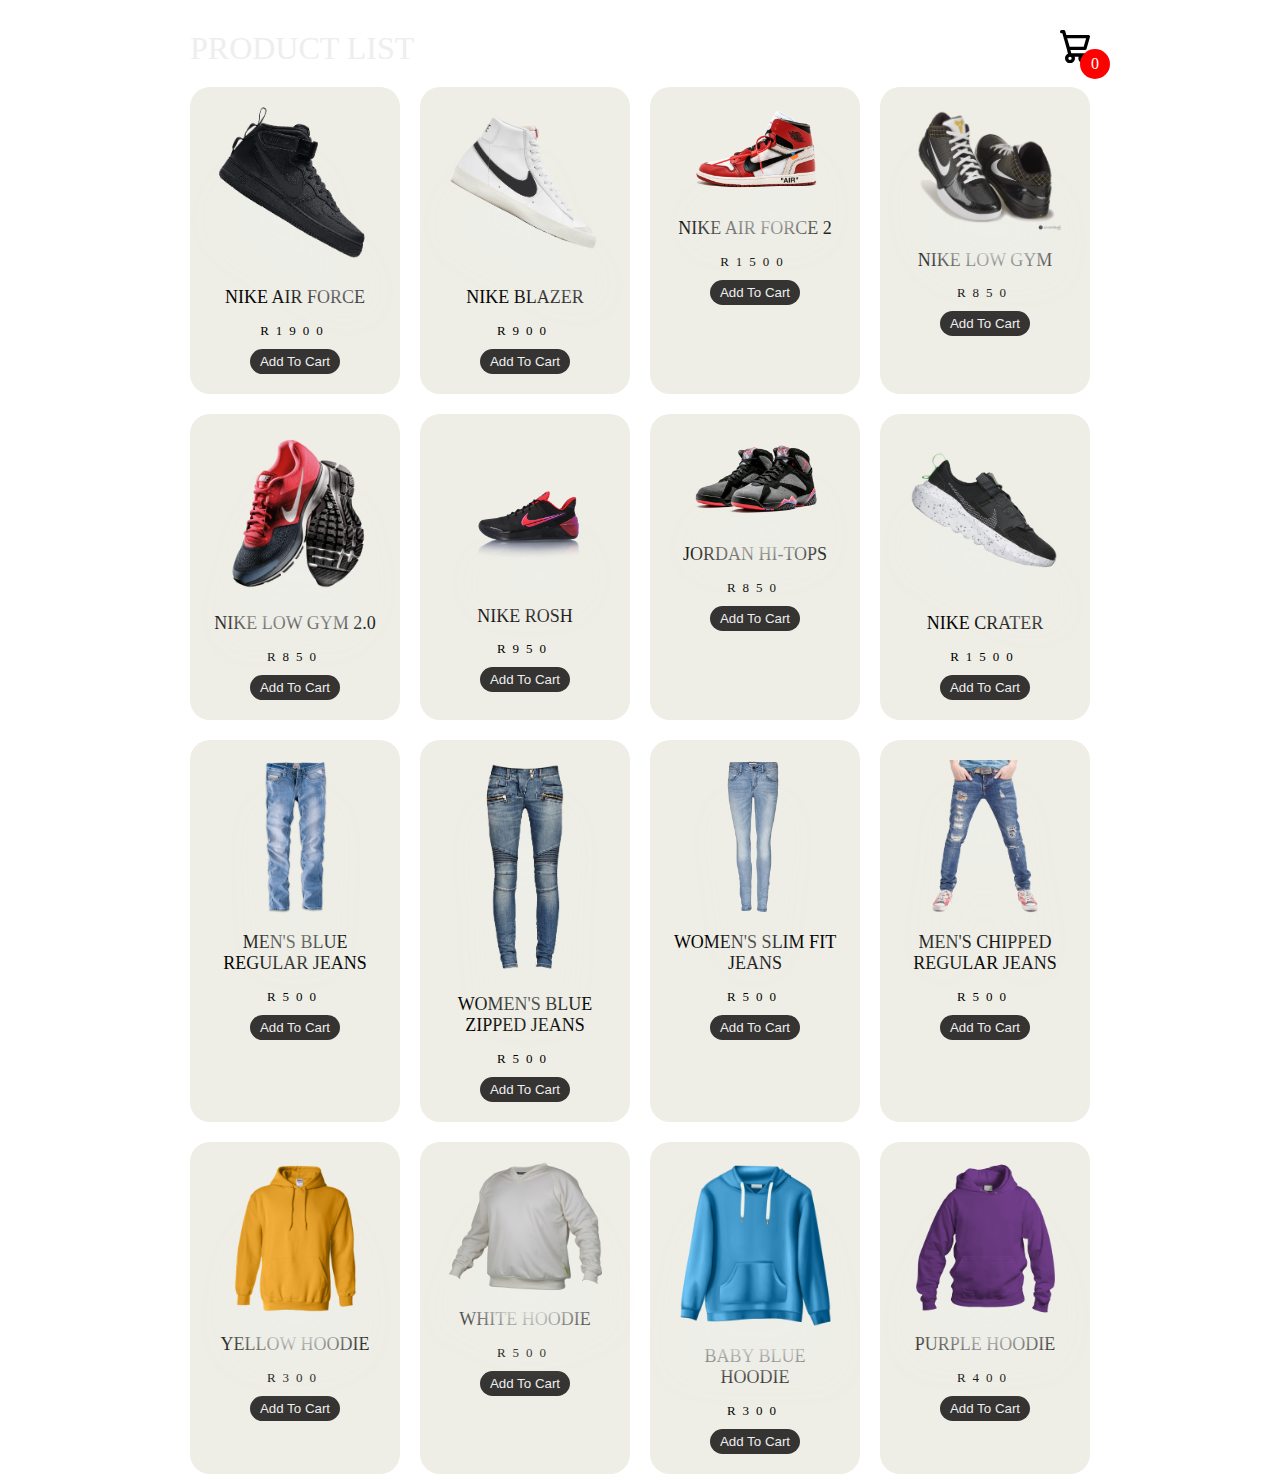
<file: Ecommerce/Cart Page/index.html>
<!DOCTYPE html>
<html lang="en">
<head>
    <meta charset="UTF-8">
    <meta name="viewport" content="width=device-width, initial-scale=1.0">
    <title>Product</title>
    <link rel="stylesheet" href="style.css">
</head>
<body class="">
    
    <div class="container">
        <header>
            <div class="title">PRODUCT LIST</div>
            <div class="icon-cart">
                <svg aria-hidden="true" xmlns="http://www.w3.org/2000/svg" fill="none" viewBox="0 0 18 20">
                    <path stroke="currentColor" stroke-linecap="round" stroke-linejoin="round" stroke-width="2" 
                    d="M6 15a2 2 0 1 0 0 4 2 2 0 0 0 0-4Zm0 0h8m-8 0-1-4m9 4a2 2 0 1 0 0 4 2 2 0 0 0 0-4Zm-9-4h10l2-7H3m2 7L3 4m0 0-.792-3H1"/>
                </svg>
                <span>0</span>
            </div>
        </header>
        <div class="listProduct">

        </div>
    </div>
    <div class="cartTab">
        <h1>Shopping Cart</h1>
        <div class="listCart">
            
        </div>
        <div class="btn">
            <button class="close">CLOSE</button>
            <button class="checkOut">Check Out</button>
        </div>
    </div>

    <script src="app.js"></script>
</body>
</html>
</file>
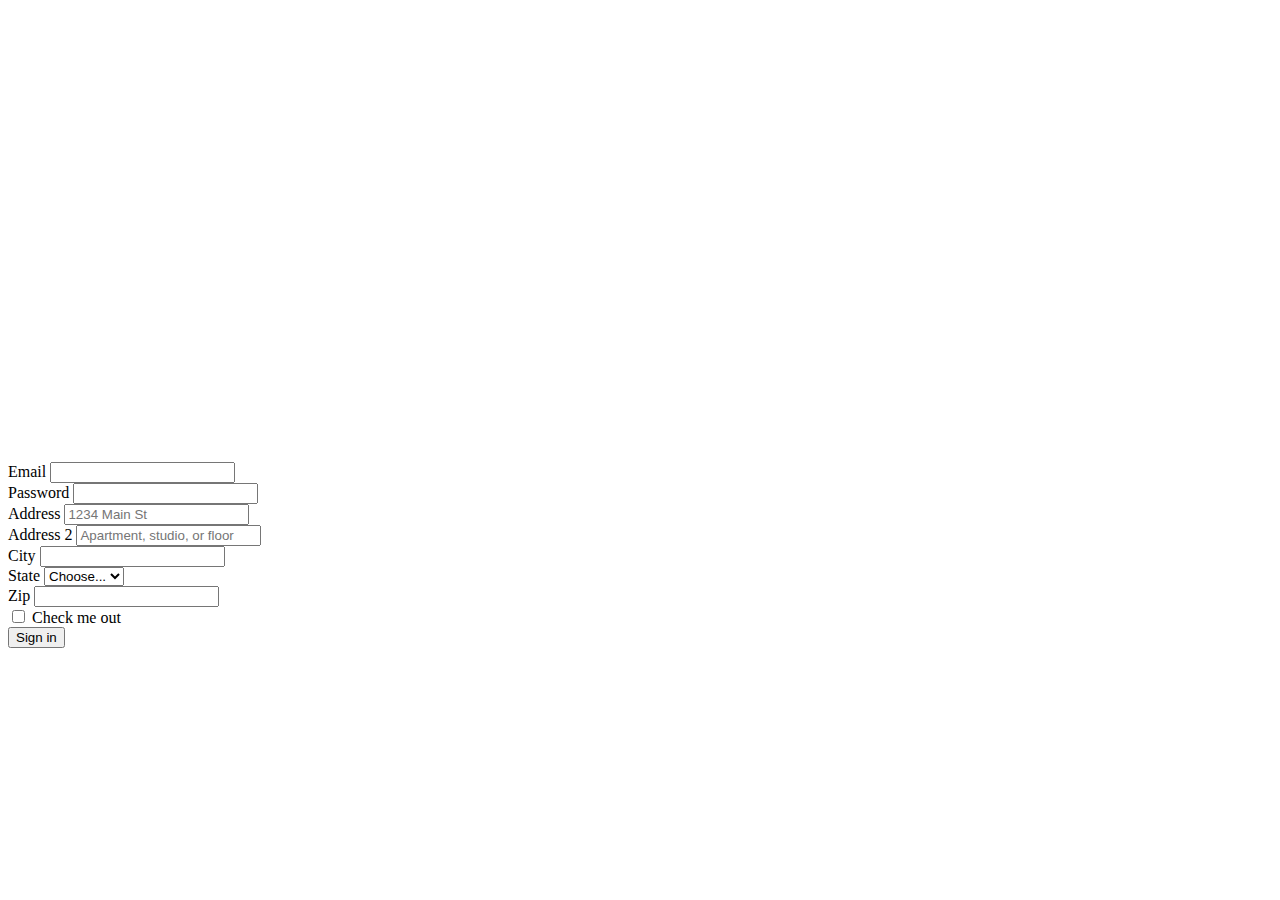
<file: Ecommerce/Contact page/index.html>
<!DOCTYPE html>
<html lang="en">
<head>
    <meta charset="UTF-8">
    <meta name="viewport" content="width=device-width, initial-scale=1.0">
    <title>Document</title>
    <link rel="stylesheet"href="https://cdn.jsdelivr.net/npm/bootstrap@5.0.2/dist/css/bootstrap.min.css" rel="stylesheet" integrity="sha384-EVSTQN3/azprG1Anm3QDgpJLIm9Nao0Yz1ztcQTwFspd3yD65VohhpuuCOmLASjC" crossorigin="anonymous">
</head>
<body>

    <!--Grid-->
    <div class="container">
        <div class="row">
          <div class="col">
            <iframe src="https://www.google.com/maps/embed?pb=!1m18!1m12!1m3!1d3310.7833576533953!2d18.418481975077253!3d-33.920974921762024!2m3!1f0!2f0!3f0!3m2!1i1024!2i768!4f13.1!3m3!1m2!1s0x1dcc6766a8c1ccd3%3A0x4b514d3960e91cf5!2s33%20Long%20St%2C%20Cape%20Town%20City%20Centre%2C%20Cape%20Town%2C%208000!5e0!3m2!1sen!2sza!4v1725873216594!5m2!1sen!2sza" width="600" height="450" style="border:0;" allowfullscreen="" loading="lazy" referrerpolicy="no-referrer-when-downgrade"></iframe>
          </div>
          <div class="col">
            <form class="row g-3">
                <div class="col-md-6">
                  <label for="inputEmail4" class="form-label">Email</label>
                  <input type="email" class="form-control" id="inputEmail4">
                </div>
                <div class="col-md-6">
                  <label for="inputPassword4" class="form-label">Password</label>
                  <input type="password" class="form-control" id="inputPassword4">
                </div>
                <div class="col-12">
                  <label for="inputAddress" class="form-label">Address</label>
                  <input type="text" class="form-control" id="inputAddress" placeholder="1234 Main St">
                </div>
                <div class="col-12">
                  <label for="inputAddress2" class="form-label">Address 2</label>
                  <input type="text" class="form-control" id="inputAddress2" placeholder="Apartment, studio, or floor">
                </div>
                <div class="col-md-6">
                  <label for="inputCity" class="form-label">City</label>
                  <input type="text" class="form-control" id="inputCity">
                </div>
                <div class="col-md-4">
                  <label for="inputState" class="form-label">State</label>
                  <select id="inputState" class="form-select">
                    <option selected>Choose...</option>
                    <option>...</option>
                  </select>
                </div>
                <div class="col-md-2">
                  <label for="inputZip" class="form-label">Zip</label>
                  <input type="text" class="form-control" id="inputZip">
                </div>
                <div class="col-12">
                  <div class="form-check">
                    <input class="form-check-input" type="checkbox" id="gridCheck">
                    <label class="form-check-label" for="gridCheck">
                      Check me out
                    </label>
                  </div>
                </div>
                <div class="col-12">
                  <button type="submit" class="btn btn-primary">Sign in</button>
                </div>
              </form>
          </div>
     <!--Grid-End-->

    <script src="https://cdn.jsdelivr.net/npm/bootstrap@5.0.2/dist/js/bootstrap.bundle.min.js" integrity="sha384-MrcW6ZMFYlzcLA8Nl+NtUVF0sA7MsXsP1UyJoMp4YLEuNSfAP+JcXn/tWtIaxVXM" crossorigin="anonymous"></script>
</body>
</html>
</file>
<file: Ecommerce/Cart Page/style.css>
body{
    margin: 0;
    font-family: Poppins;
    background: white;
}
.container{
    width: 900px;
    margin: auto;
    max-width: 90vw;
    text-align: center;
    padding-top: 10px;
    transition: transform .5s;
}
svg{
    width: 30px;
}
header{
    display: flex;
    justify-content: space-between;
    align-items: center;
    padding: 20px 0;
}
.icon-cart{
    position: relative;
}
.icon-cart span{
    position: absolute;
    background-color: red;
    width: 30px;
    height: 30px;
    display: flex;
    justify-content: center;
    align-items: center;
    border-radius: 50%;
    color: #fff;
    top: 50%;
    right: -20px;
}
.title{
    font-size: xx-large;
    color: #eee;
}
.listProduct .item img{
    width: 90%;
    filter: drop-shadow(0 50px 20px #eeeee9);
}
.listProduct{
    display: grid;
    grid-template-columns: repeat(4, 1fr);
    gap: 20px;
}
.listProduct .item{
    background-color: #EEEEE6;
    padding: 20px;
    border-radius: 20px;
}
.listProduct .item h2{
    font-weight: 500;
    font-size: large;
}
.listProduct .item .price{
    letter-spacing: 7px;
    font-size: small;
}
.listProduct .item button{
    background-color: #353432;
    color: #eee;
    border: none;
    padding: 5px 10px;
    margin-top: 10px;
    border-radius: 20px;
}

/* cart */
.cartTab{
    width: 400px;
    background-color: #353432;
    color: #eee;
    position: fixed;
    top: 0;
    right: -400px;
    bottom: 0;
    display: grid;
    grid-template-rows: 70px 1fr 70px;
    transition: .5s;
}
body.showCart .cartTab{
    right: 0;
}
body.showCart .container{
    transform: translateX(-250px);
}
.cartTab h1{
    padding: 20px;
    margin: 0;
    font-weight: 300;
}
.cartTab .btn{
    display: grid;
    grid-template-columns: repeat(2, 1fr);
}
.cartTab button{
    background-color: #E8BC0E;
    border: none;
    font-family: Poppins;
    font-weight: 500;
    cursor: pointer;
}
.cartTab .close{
    background-color: #eee;
}
.listCart .item img{
    width: 100%;
}
.listCart .item{
    display: grid;
    grid-template-columns: 70px 150px 50px 1fr;
    gap: 10px;
    text-align: center;
    align-items: center;
}
.listCart .quantity span{
    display: inline-block;
    width: 25px;
    height: 25px;
    background-color: #eee;
    border-radius: 50%;
    color: #555;
    cursor: pointer;
}
.listCart .quantity span:nth-child(2){
    background-color: transparent;
    color: #eee;
    cursor: auto;
}
.listCart .item:nth-child(even){
    background-color: #eee1;
}
.listCart{
    overflow: auto;
}
.listCart::-webkit-scrollbar{
    width: 0;
}
@media only screen and (max-width: 992px) {
    .listProduct{
        grid-template-columns: repeat(3, 1fr);
    }
}


/* mobile */
@media only screen and (max-width: 768px) {
    .listProduct{
        grid-template-columns: repeat(2, 1fr);
    }
}
</file>
